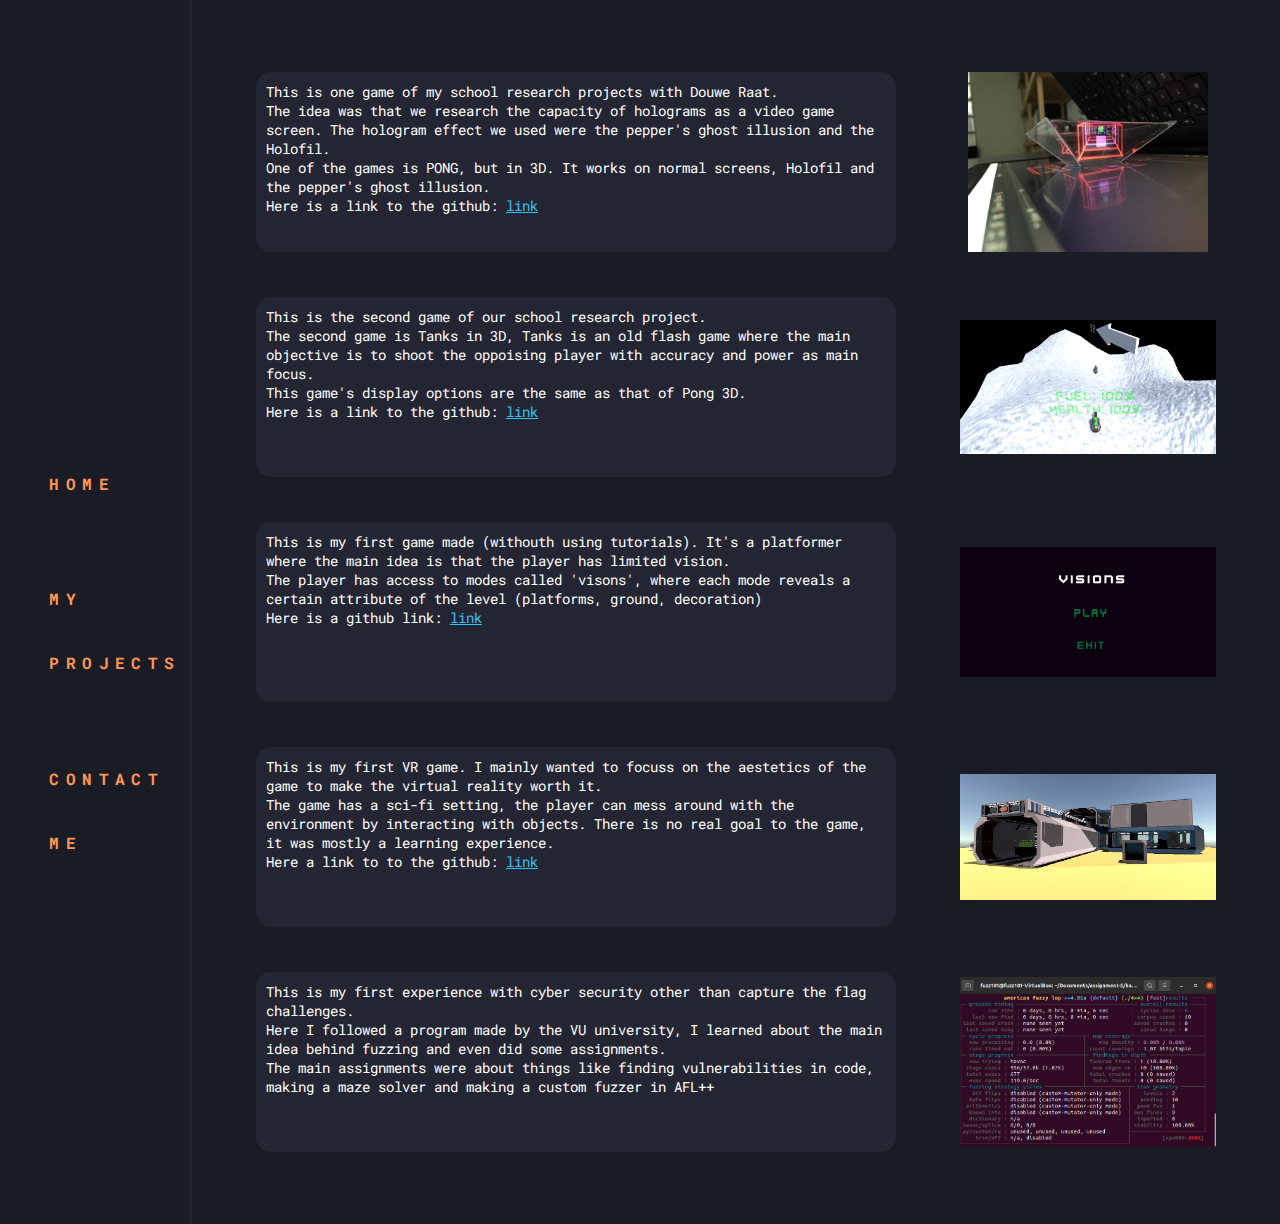
<file: Projects.html>
<!DOCTYPE html>
<html>
    <head>
        <link rel = "stylesheet" href= "Styles.css">
        <title>
            My projects
        </title>
    </head>
    <body>
        <div class = "grids grid2">
            <aside class = "sidebar">
                <nav class = "nav">
                    <ul>
                        <li><a class = "NavLinks" href = "index.html"> Home</a></li>
                        <li><a class = "NavLinks" href = "Projects.html">My projects</a></li>
                        <li><a class = "NavLinks" href = "Contact.html"> Contact me</a></li>
                    </ul>
                </nav>
            </aside>
            <div class="box ProjectsText1">This is one game of my school research projects with Douwe Raat.
                The idea was that we research the capacity of holograms as a video game screen. The hologram effect we used were the pepper's ghost illusion and the Holofil.
                One of the games is PONG, but in 3D. It works on normal screens, Holofil and the pepper's ghost illusion.
                Here is a link to the github: <a class = "Link"  href = "https://github.com/LawrenceZhuCoderclass/Hologram-Pong/tree/master"> link</a>
            </div>
            <div class="box ProjectsText2">This is the second game of our school research project. 
                The second game is Tanks in 3D, Tanks is an old flash game where the main objective is to shoot the oppoising player with accuracy and power as main focus.
                This game's display options are the same as that of Pong 3D.
                Here is a link to the github: <a class = "Link" href = "https://github.com/LawrenceZhuCoderclass/Tanks-in-holograms"> link</a>
            </div>
            <div class="box ProjectsText3">This is my first game made (withouth using tutorials). It's a platformer where the main idea is that the player has limited vision.
The player has access to modes called 'visons', where each mode reveals a certain attribute of the level (platforms, ground, decoration)
Here is a github link: <a class = "Link" a href = "https://github.com/LawrenceZhuCoderclass/ProjectUnity"> link</a>
            </div>
            <div class="box ProjectsText4">This is my first VR game. I mainly wanted to focuss on the aestetics of the game to make the virtual reality worth it. 
                The game has a sci-fi setting, the player can mess around with the environment by interacting with objects. There is no real goal to the game, it was mostly a learning experience.
                Here a link to to the github: <a class = "Link" href = "https://github.com/LawrenceZhuCoderclass/Unity-vr-game/tree/master"> link</a>
                
            </div>
            <div class="box ProjectsText5"> This is my first experience with cyber security other than capture the flag challenges.
                Here I followed a program made by the VU university, I learned about the main idea behind fuzzing and even did some assignments.
                The main assignments were about things like finding vulnerabilities in code, making a maze solver and making a custom fuzzer in AFL++       
            </div>
            <div class = "imagecontainer ProjectsImage1">
                <img src="PongHologram.jpg" class="profile">
            </div>
            <div class = "imagecontainer ProjectsImage2">
                <img src="Tanks.PNG" class="profile">
            </div>
            <div class = "imagecontainer ProjectsImage3">
                <img src="Visions.PNG" class="profile">
            </div>
            <div class = "imagecontainer ProjectsImage4">
                <img src="VR.PNG" class="profile">
            </div>
            <div class = "imagecontainer ProjectsImage5">
                <img src="Fuzzing.PNG" class="profile">
            </div>           

        </div>
    </body>
</html>
</file>
<file: Styles.css>
@import url('https://fonts.googleapis.com/css?family=Roboto+Mono&display=swap');
/*--------------------------------Grids for normal screen--------------------------------*/
.grids{
    min-height: 100vh;
    min-width: 100vw;
    display: grid;
}
.grid {
    grid-column-gap: 5%;
    grid-template-columns: [col1-start] 15% [col2-start] 50% [col3-start] 20%;
    grid-template-rows: [row1-start] 10% [row2-start] 60% [row3-start] 30%;
    grid-template-areas:
    "sidebar ...... ......"
    "sidebar Infotext Image"
    "sidebar ...... ......";
}
.grid2 {
    min-height: 100vh;
    min-width: 100vw;
    display: grid;
    grid-gap: 5%;
    grid-template-columns: [col1-start] 15% [col2-start] 50% [col3-start] 20%;
    grid-template-rows: [row0-start] 3% [row1-start] 20% [row2-start] 20% [row3-start] 20% [row4-start] 20% [row5-start] 20% [row6-start] 3%;
    grid-template-areas: 
    "sidebar ...... ......"
    "sidebar Infotext1 Image1"
    "sidebar Infotext2 Image2"
    "sidebar Infotext3 Image3"
    "sidebar Infotext4 Image4"
    "sidebar Infotext5 Image5"
    "sidebar ...... ......";

}
.grid3{
    grid-column-gap: 5%;
    grid-template-columns: [col1-start] 15% [col2-start] 50% [col3-start] 20%;
    grid-template-rows: [row1-start] 30% [row2-start] 40% [row3-start] 30%;
    grid-template-areas:
    "sidebar ...... ......"
    "sidebar ContactText1 ContactImage1"
    "sidebar ...... ......";
}
/*--------------------------------All divs related to the home page--------------------------------*/
.Indextext1{
    grid-area: Infotext;
}
.Image1{
    grid-area: Image;
}
/*--------------------------------All divs related to the Projects page--------------------------------*/
.ProjectsText1{
    grid-area: Infotext1;
}
.ProjectsText2{
    grid-area: Infotext2;
}
.ProjectsText3{
    grid-area: Infotext3;
}
.ProjectsText4{
    grid-area: Infotext4;
}
.ProjectsText5{
    grid-area: Infotext5;
}
.ProjectsImage1{
    grid-area: Image1;
}
.ProjectsImage1{
    grid-area: Image1;
}
.ProjectsImage2{
    grid-area: Image2;
}
.ProjectsImage3{
    grid-area: Image3;
}
.ProjectsImage4{
    grid-area: Image4;
}
.ProjectsImage5{
    grid-area: Image5;
}
/*--------------------------------All divs related to the Contact page--------------------------------*/
.ContactText1{
    grid-area: ContactText1;
}
.ContactImage1{
    grid-area: ContactImage1;
}
/*--------------------------------Everything related to the menu bar--------------------------------*/
.nav{
    position: relative;
    margin: 0 5%;
    text-align: left;
    top: 50%;
    transform: translateY(-50%);
    font-weight: bold;

}

li{
    
    position:relative;
    margin: 3.2em 0;
    list-style-type: none;
}

.NavLinks {
    line-height: 4em;
    text-transform: uppercase;
    text-decoration: none;
    letter-spacing: 0.4em;
    color: #ff9552;
    display: block; 
}
.sidebar{
    grid-area: sidebar;
    border-right: 3px solid #232533;
}

/*--------------------------------Everything related to the text boxes--------------------------------*/
.box{
    background-color: #232533;
    border-radius: 15px;
    padding: 10px;
    white-space: pre-line;
    font-size: 1.1vw;

}
/*--------------------------------Everything related to the images--------------------------------*/
.imagecontainer{
    display: flex;
    justify-content: center;
    align-items: center;
}
.profile{
    max-width: 100%;
    max-height: 100%;
    width: auto;
    height: auto;
}
/*--------------------------------Everything related to the link in the pages--------------------------------*/
.EmailLink{
    color: #ffd751;
}
.Link{
    color: #36c1f6;
}


/*--------------------------------Everything related to the text--------------------------------*/
body {
    min-height: 100vh;
    min-width: 100vw;
    margin: 0;
    background-color: #191b25;
    font-family: 'Roboto Mono';
    color: white;
    overflow-x: hidden;
}


/*--------------------------------This is active when the window reaches a certain size, rearranging the layout and changing text size--------------------------------*/
@media all and (max-width: 1200px){
    .grid {
        grid-row-gap: 5%;
        grid-template-columns: [col1-start] 100%;
        grid-template-rows: [row1-start] 10vh [row2-start] 50% [row3-start] 45%;
        grid-template-areas:
        "sidebar"
        "Infotext"
        "Image";    
    }
    .grid2 {
        grid-row-gap: 10px;
        grid-template-columns: [col1-start] 100%;
        grid-template-rows: [row1-start] 10vh [row2-start] 15% [row3-start] 11% [row4-start] 15% [row5-start] 11% [row6-start] 15% [row7-start] 11% [row8-start] 15% [row9-start] 11% [row10-start] 15% [row11-start] 11%; 
        grid-template-areas: 
        "sidebar"
        "Infotext1"
        "Image1"
        "Infotext2"
        "Image2"
        "Infotext3"
        "Image3"
        "Infotext4"
        "Image4"
        "Infotext5"
        "Image5";
    
    }
    .grid3 {
        grid-row-gap: 5%;
        grid-template-columns: [col1-start] 100%;
        grid-template-rows: [row1-start] 10vh [row2-start] 35% [row3-start] 30%;
        grid-template-areas:
        "sidebar"
        "ContactText1"
        "ContactImage1";    
    }
    .box.ContactText1{
        font-size: 2.5vw;
    }

    ul li{
        display: inline-block;
        padding: 0 1rem;
    }
    .NavLinks {
        text-transform: uppercase;
        text-decoration: none;
        letter-spacing: 0.1em;
        display: block;
        font-size: 3vw;
        color: #ff9552;
      }
    .nav{
        text-align: center;
    }
    .box{
        background-color: #232533;
        border-radius: 15px;
        padding-left: 2%;
        white-space: pre-line;
        font-size: 1.8vw;
    }
    .sidebar{
        grid-area: sidebar;
        border-bottom: 3px solid #232533;
    }
}
</file>
